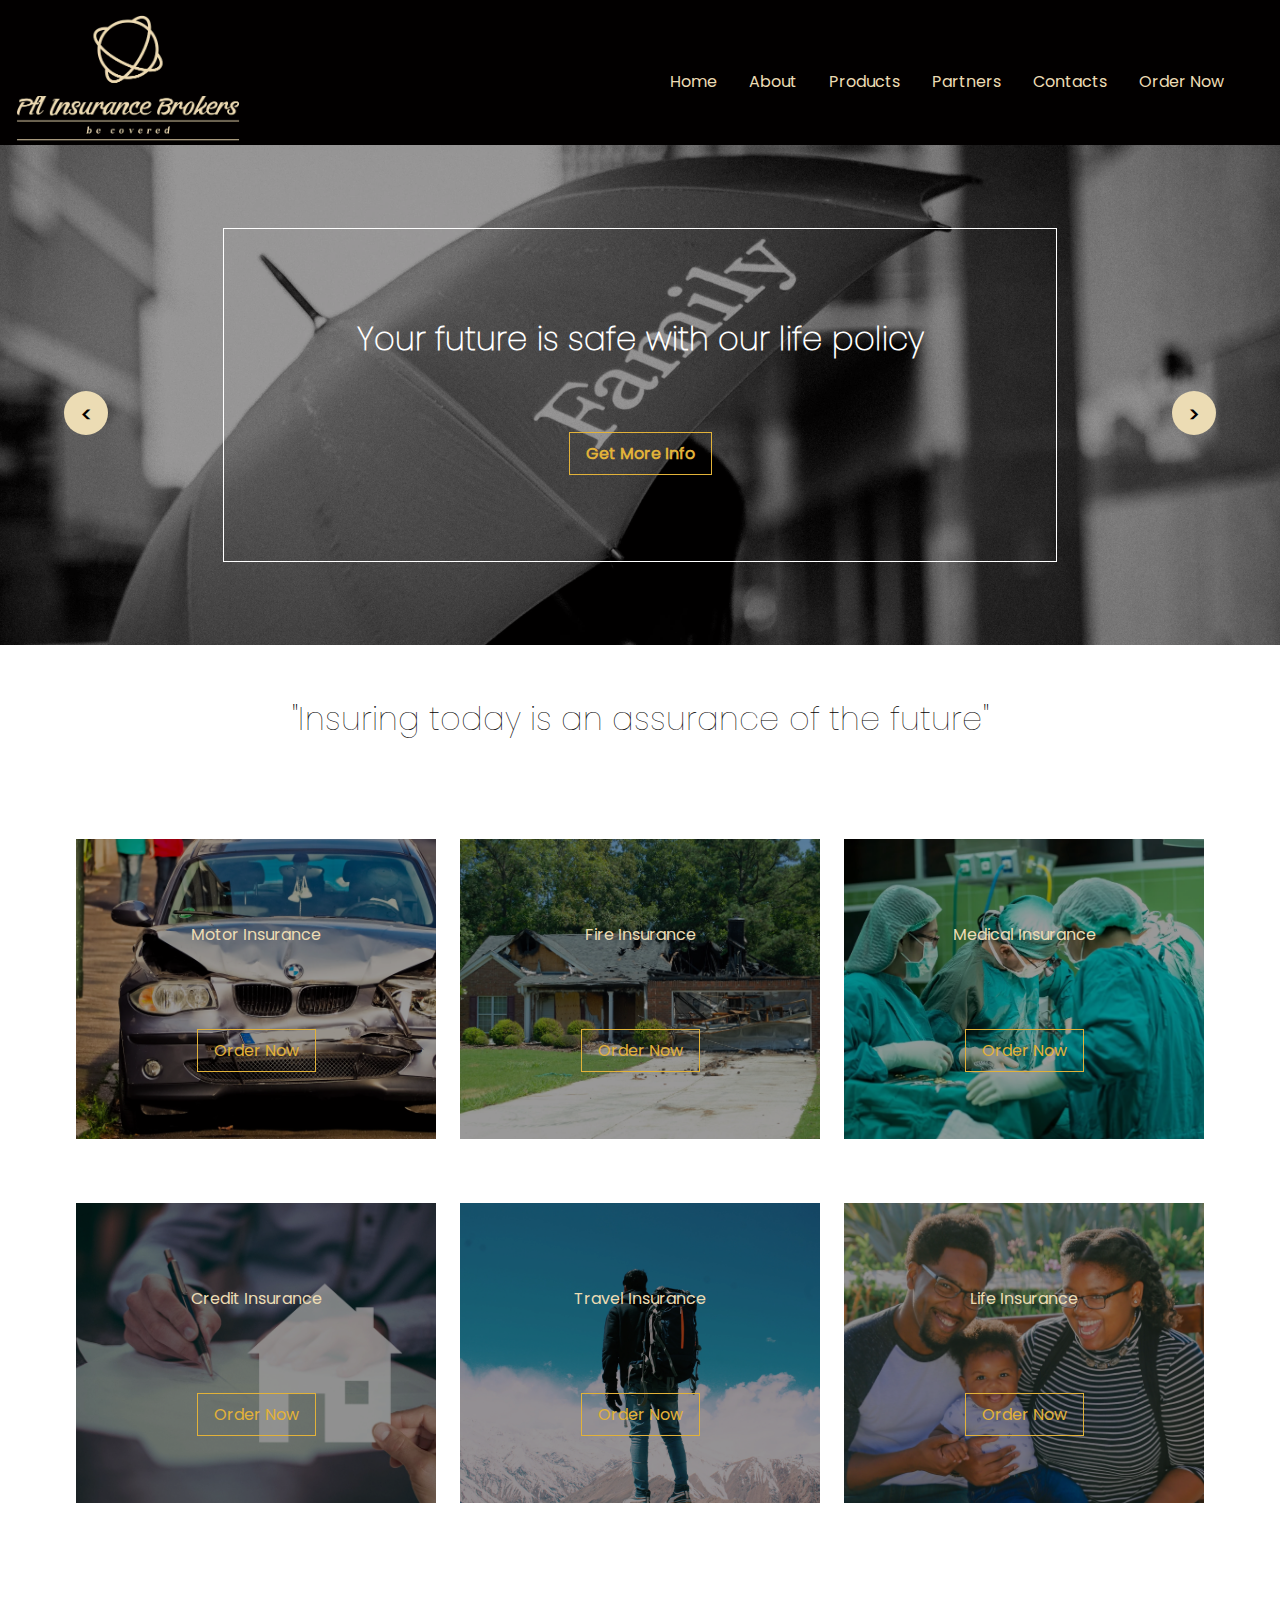
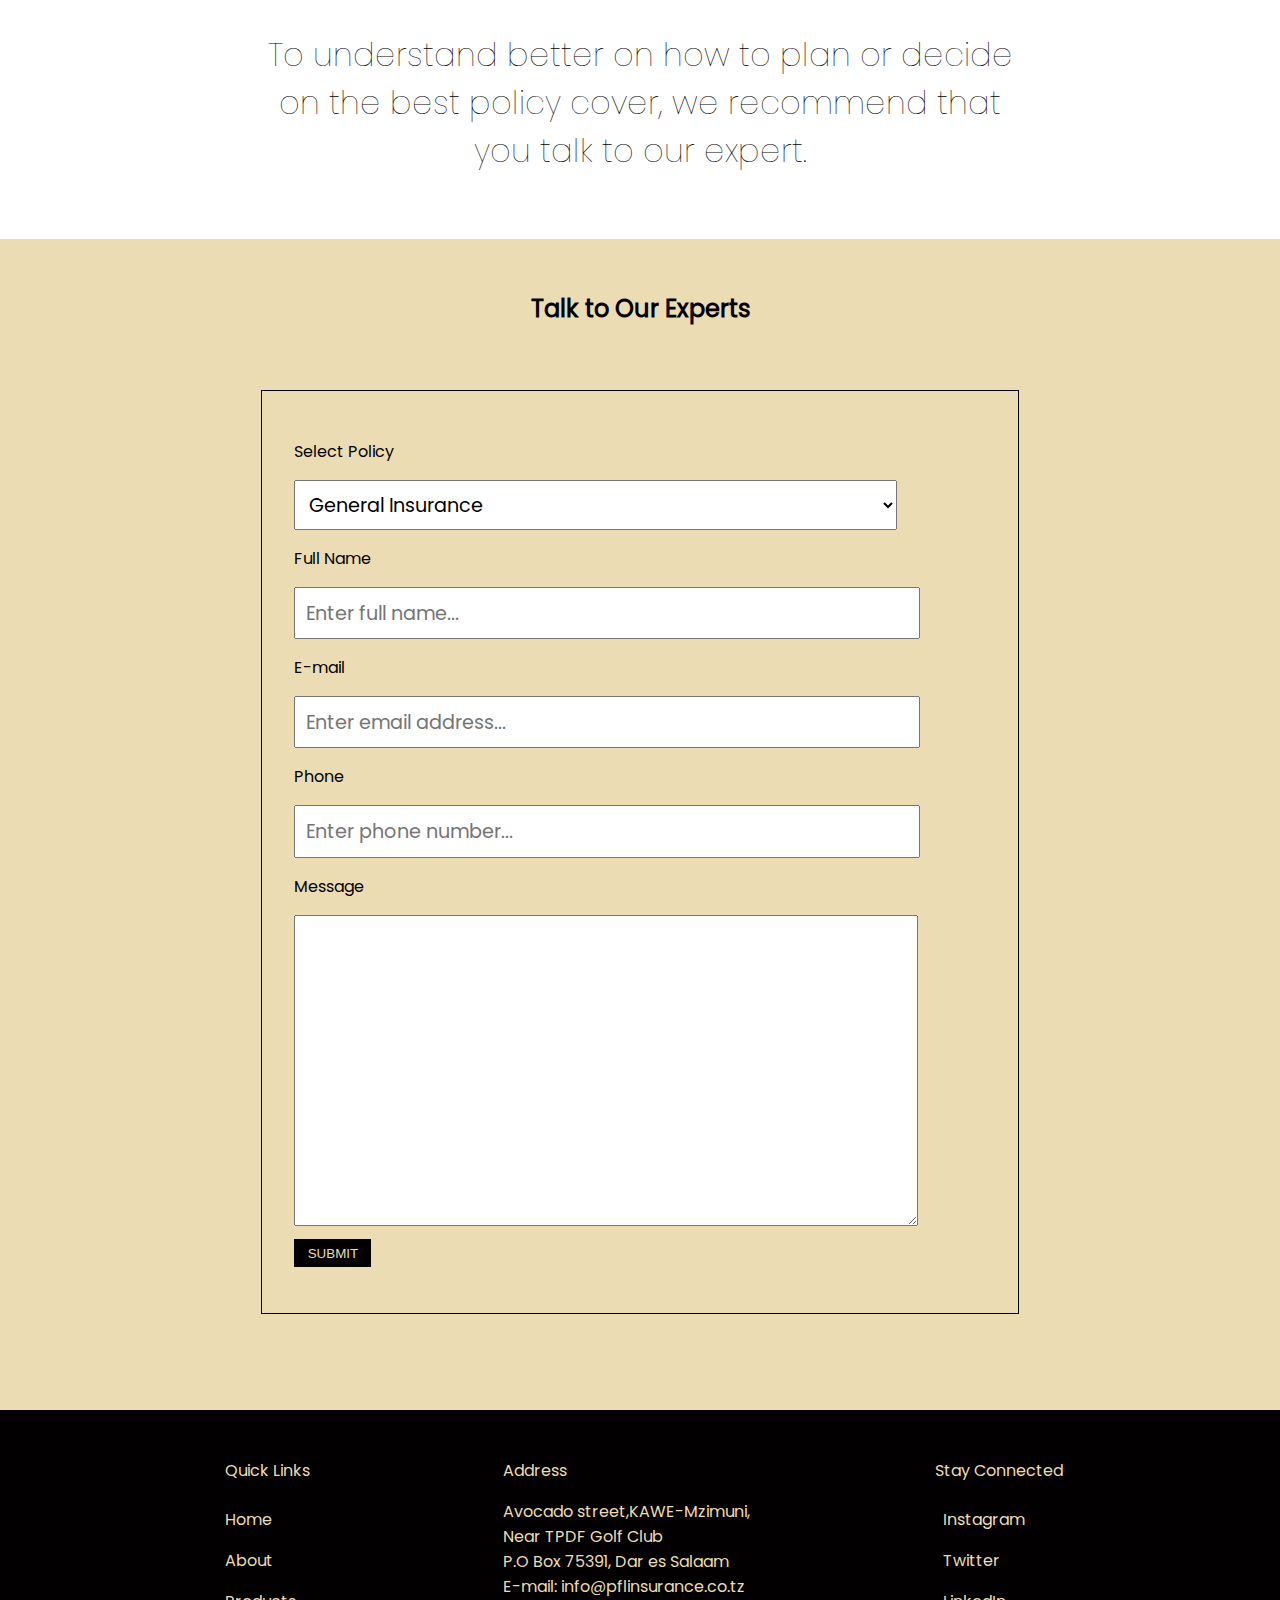
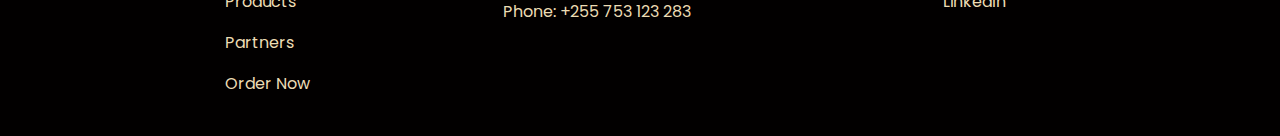
<file: index.html>
<!DOCTYPE html>
<html lang="en">
  <head>
    <title>PFL Insurance Brokers</title>
    <meta
      name="description"
      content="At PFL Insurance, we work hard to provide you with the best experience liaising with your insurer. We dedicate our resources just to make sure you get the best cover policy."
    />
    <meta
      name="keyword"
      content="PFL Insurance, best cover insurance, insurance policy, insurance brokers in Dar es Salaam, insurance business"
    />
    <meta name="charset" content="utf-8" />
    <meta name="author" content="Landry Kapela" />
    <meta name="viewport" content="width=device-width, initial-scale=1.0" />
    <link href="img/favicon.png" rel="icon" />
    <!-- <link
      href="css/main.css"
      rel="stylesheet"
      media="screen and (min-width:769px)"
    />
    <link
      href="css/mobile.css"
      rel="stylesheet"
      media="screen and (max-width:768px)"
    /> -->
  </head>
  <body>
    <script>
      window.addEventListener("load", () => {
        console.log("width: ", window.innerWidth);
        var link = document.createElement("link");
        if (window.screen.width < 769) {
          link.href = "css/mobile.css";
        } else {
          link.href = "css/main.css";
        }

        link.rel = "stylesheet";
        document.head.appendChild(link);
      });
    </script>
    <header>
      <div class="top-bar" id="home">
        <div>
          <img class="logo" src="img/logo_.webp" alt="PFL Insurance logo" />
        </div>
        <span id="menu-button" class="large-text">&darr;</span>
        <nav id="top-nav">
          <a class="nav-item active" href="index.html">Home</a>
          <a class="nav-item" href="about.html">About</a>
          <a class="nav-item" href="products.html">Products</a>
          <a class="nav-item" href="partners.html">Partners</a>
          <a class="nav-item" href="#contact">Contacts</a>
          <a class="nav-item focus" href="order.html">Order Now</a>
        </nav>
      </div>
      <div id="slider">
        <div class="banner active" id="banner-life">
          <div class="overlay"></div>
          <div class="content">
            <span class="medium-text bold-text"
              >Your future is safe with our life policy</span
            >
            <div
              class="clear-button"
              id="button-life"
              onclick="window.location.pathname='/products.html';"
            >
              Get More Info
            </div>
          </div>
        </div>
        <div class="banner hidden" id="banner-car">
          <div class="overlay"></div>
          <div class="content">
            <span class="medium-text"
              >Get the best cover policies for your automobile</span
            >
            <div
              class="clear-button"
              id="button-car"
              onclick="window.location.hash='#contact';"
            >
              Talk to our experts
            </div>
          </div>
        </div>
        <div class="banner hidden" id="banner-medical">
          <div class="overlay"></div>
          <div class="content">
            <span class="medium-text"
              >We care for your health so you can stay happy</span
            >
            <div
              class="clear-button"
              id="button-medical"
              onclick="window.location.pathname='/products.html';"
            >
              Be Covered
            </div>
          </div>
        </div>
        <div class="banner hidden" id="banner-property">
          <div class="overlay"></div>
          <div class="content">
            <span class="medium-text">Insure your property and assets</span>
            <div
              class="clear-button"
              id="button-property"
              onclick="window.location.pathname='/products.html';"
            >
              Know More...
            </div>
          </div>
        </div>
      </div>
      <div class="controls">
        <span id="control-left"><</span>
        <span id="control-right">></span>
      </div>
    </header>
    <section>
      <span class="medium-text"
        >"Insuring today is an assurance of the future"</span
      >
      <div class="container">
        <div class="card" id="card-accident">
          <div class="card-overlay"></div>

          <p>Motor Insurance</p>
          <div class="clear-button">
            <a href="order.html?policy=motor">Order Now</a>
          </div>
        </div>
        <div class="card" id="fire-accident">
          <div class="card-overlay"></div>

          <p>Fire Insurance</p>
          <div class="clear-button">
            <a href="order.html?policy=fire">Order Now</a>
          </div>
        </div>
        <div class="card" id="health-insurance">
          <div class="card-overlay"></div>

          <p>Medical Insurance</p>
          <div class="clear-button">
            <a href="order.html?policy=individualmedical">Order Now</a>
          </div>
        </div>
        <div class="card" id="loan-insurance">
          <div class="card-overlay"></div>

          <p>Credit Insurance</p>
          <div class="clear-button">
            <a href="order.html?policy=credit">Order Now</a>
          </div>
        </div>
        <div class="card" id="travel-insurance">
          <div class="card-overlay"></div>

          <p>Travel Insurance</p>
          <div class="clear-button">
            <a href="order.html?policy=travel">Order Now</a>
          </div>
        </div>
        <div class="card" id="life-insurance">
          <div class="card-overlay"></div>

          <p>Life Insurance</p>
          <div class="clear-button">
            <a href="order.html?policy=grouplife">Order Now</a>
          </div>
        </div>
      </div>
      <p class="medium-text">
        To understand better on how to plan or decide on the best policy cover,
        we recommend that you talk to our expert.
      </p>
    </section>
    <section class="base-color-bg" id="contact">
      <h2>Talk to Our Experts</h2>
      <div class="container">
        <form>
          <div class="form-group">
            <label for="policy">Select Policy</label>
            <select id="policy" name="policy" class="form-control">
              <option>General Insurance</option>
              <option>Medical Insurance</option>
              <option>Life Insurance</option>
            </select>
          </div>
          <div class="form-group">
            <label for="name">Full Name</label>
            <input
              type="text"
              id="name"
              name="name"
              placeholder="Enter full name..."
              class="form-control"
            />
          </div>
          <div class="form-group">
            <label for="email">E-mail</label>
            <input
              type="email"
              id="email"
              name="email"
              placeholder="Enter email address..."
              class="form-control"
            />
          </div>

          <div class="form-group">
            <label for="phone">Phone</label>
            <input
              type="text"
              id="phone"
              name="phone"
              placeholder="Enter phone number..."
              class="form-control"
            />
          </div>

          <div class="form-group">
            <label for="message">Message</label>
            <textarea
              id="message"
              name="message"
              cols="20"
              rows="10"
              class="form-control"
            ></textarea>
          </div>
          <div class="form-group">
            <input
              class="dark-color-bg"
              type="submit"
              id="btn-submit"
              name="btn-submit"
              value="SUBMIT"
            />
          </div>
        </form>
      </div>
    </section>
    <footer>
      <div>
        <p>Quick Links</p>
        <nav id="nav-bottom">
          <a class="nav-item" href="#home">Home</a>
          <a class="nav-item" href="about.html">About</a>
          <a class="nav-item" href="products.html">Products</a>
          <a class="nav-item" href="partners.html">Partners</a>
          <a class="nav-item" href="order.html">Order Now</a>
        </nav>
      </div>
      <div class="text-left">
        <p>Address</p>
        <span
          >Avocado street,KAWE-Mzimuni,<br />Near TPDF Golf Club <br />P.O Box
          75391, Dar es Salaam <br />E-mail: info@pflinsurance.co.tz
          <br />Phone: +255 753 123 283</span
        >
      </div>
      <div>
        <p>Stay Connected</p>
        <nav>
          <a class="nav-item" href="https://instagram.com/pflinsurance"
            >Instagram</a
          >
          <a class="nav-item" href="https://twitter.com/pflinsurance"
            >Twitter</a
          >
          <a class="nav-item" href="https://linkedin.com/pfl-insurance-brokers"
            >LinkedIn</a
          >
        </nav>
      </div>
    </footer>
    <script src="js/main.js"></script>
  </body>
</html>
</file>
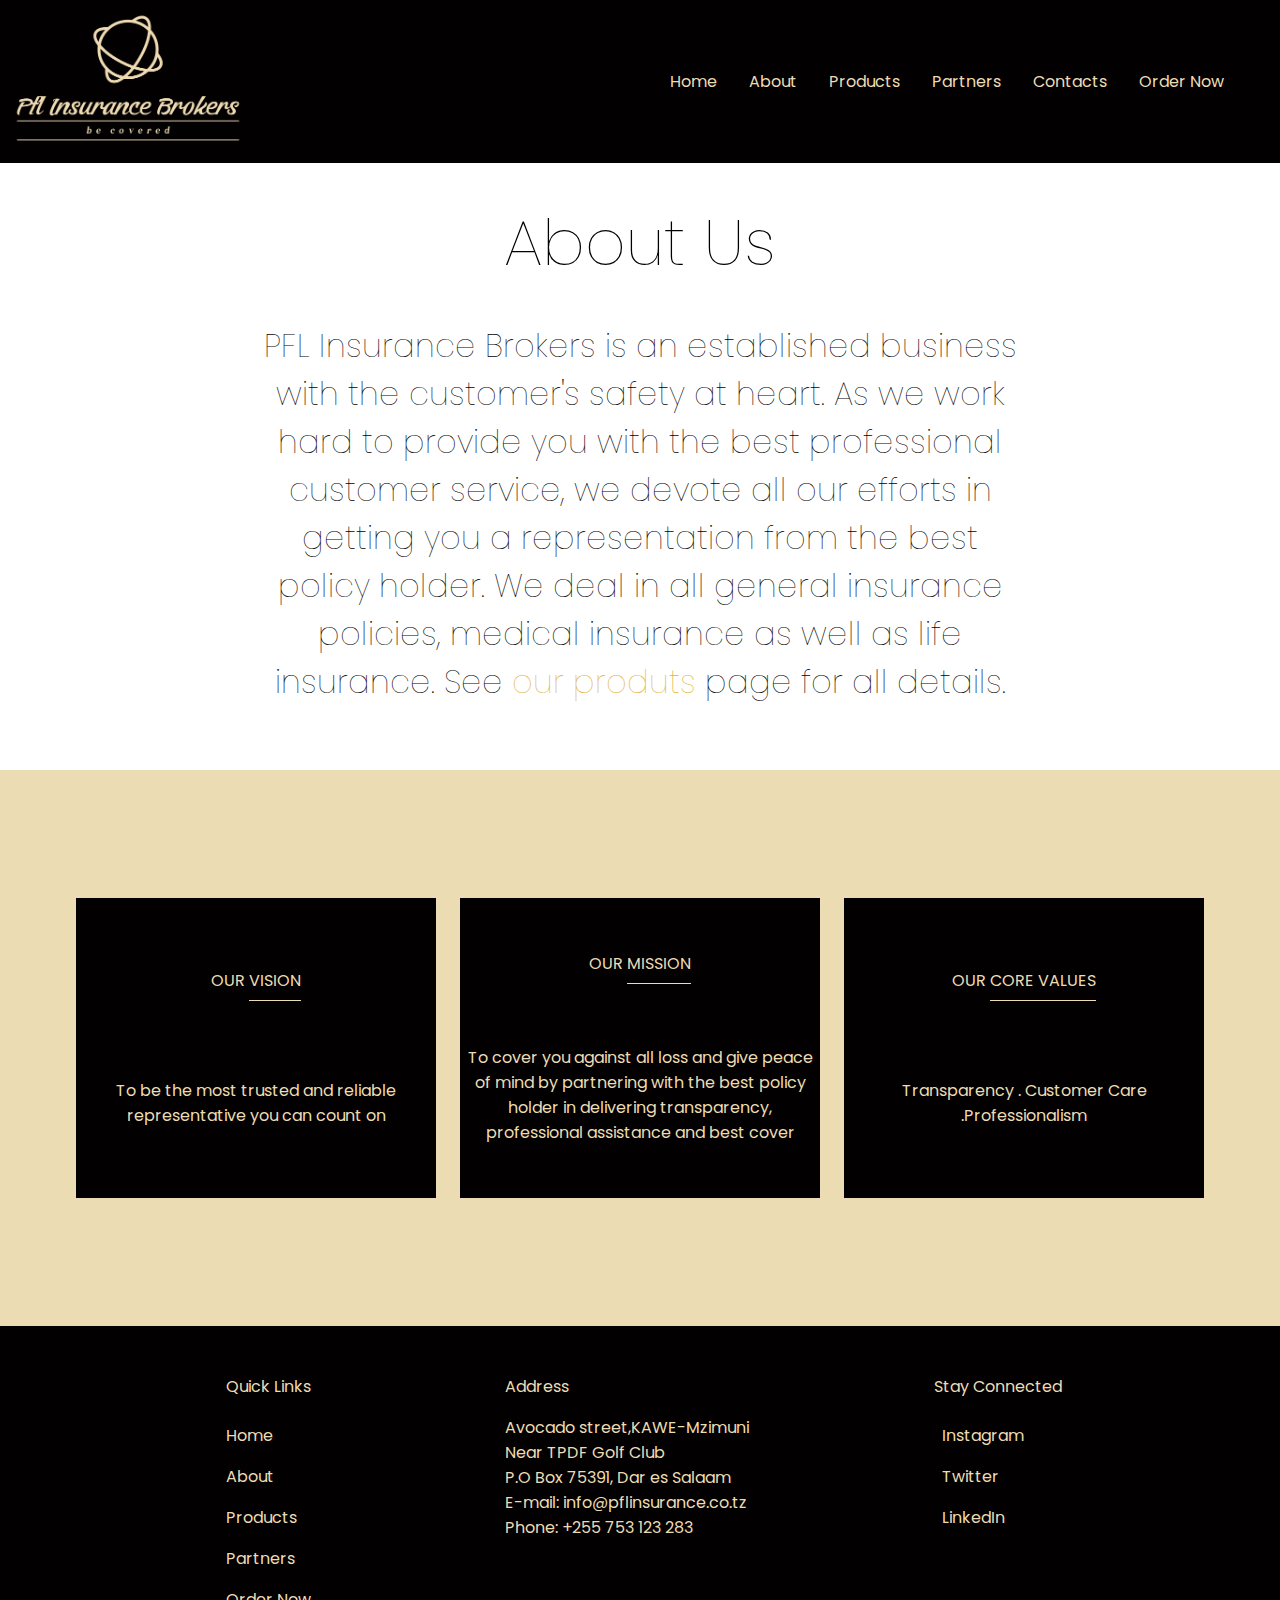
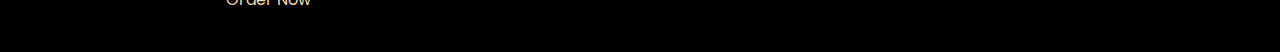
<file: about.html>
<!DOCTYPE html>
<html lang="en">
  <head>
    <title>PFL Insurance Brokers - About us</title>
    <meta
      name="description"
      content=" PFL Insurance Brokers is an established business with the
        customer's safety at heart. As we work hard to provide you with the best
        professional customer service, we devote all our efforts in getting you
        a representation from the best policy holder"
    />
    <meta
      name="keyword"
      content="PFL Insurance, insurance brokers,professional customer service, insurance policy, insurance brokers in Dar es Salaam, insurance business, trusted and reliable insurance brokers, insurance against all loss"
    />
    <meta name="charset" content="utf-8" />
    <meta name="author" content="Landry Kapela" />
    <meta name="viewport" content="width=device-width; initial-scale=1.0" />
    <link href="img/favicon.png" rel="icon" />
    <link href="css/main.css" rel="stylesheet" />
    <link href="css/mobile.css" rel="stylesheet" />
  </head>
  <body>
    <header>
      <div class="top-bar" id="about">
        <div>
          <img class="logo" src="img/logo.webp" alt="PFL Insurance logo" />
        </div>
        <span id="menu-button" class="large-text">&darr;</span>
        <nav id="top-nav">
          <a class="nav-item" href="index.html">Home</a>
          <a class="nav-item active" href="#about">About</a>
          <a class="nav-item" href="products.html">Products</a>
          <a class="nav-item" href="partners.html">Partners</a>
          <a class="nav-item" href="index.html#contact">Contacts</a>
          <a class="nav-item focus" href="order.html">Order Now</a>
        </nav>
      </div>
    </header>
    <section>
      <span class="large-text">About Us</span>
      <p class="intro">
        PFL Insurance Brokers is an established business with the customer's
        safety at heart. As we work hard to provide you with the best
        professional customer service, we devote all our efforts in getting you
        a representation from the best policy holder. We deal in all general
        insurance policies, medical insurance as well as life insurance. See
        <a href="products.html">our produts</a> page for all details.
      </p>
    </section>
    <section class="base-color-bg">
      <div class="container">
        <div class="card dark-color-bg">
          <!-- <div class="card-overlay"></div> -->

          <p>OUR <span class="text-underline-base">VISION</span></p>
          <p>
            To be the most trusted and reliable representative you can count on
          </p>
        </div>
        <div class="card dark-color-bg">
          <!-- <div class="card-overlay"></div> -->

          <p>OUR <span class="text-underline-base">MISSION</span></p>
          <p>
            To cover you against all loss and give peace of mind by partnering
            with the best policy holder in delivering transparency, professional
            assistance and best cover
          </p>
        </div>
        <div class="card dark-color-bg">
          <!-- <div class="card-overlay"></div> -->

          <p>OUR <span class="text-underline-base">CORE VALUES</span></p>
          <p>Transparency . Customer Care .Professionalism</p>
        </div>
      </div>
    </section>
    <!-- <section class="base-color-bg" id="team">
      <h2>Meet Our Core Team</h2>
    </section> -->
    <footer>
      <div>
        <p>Quick Links</p>
        <nav id="nav-bottom">
          <a class="nav-item" href="index.html#home">Home</a>
          <a class="nav-item" href="#about">About</a>
          <a class="nav-item" href="products.html">Products</a>
          <a class="nav-item" href="partners.html">Partners</a>
          <a class="nav-item" href="order.html">Order Now</a>
        </nav>
      </div>
      <div class="text-left">
        <p>Address</p>
        <span
          >Avocado street,KAWE-Mzimuni<br />Near TPDF Golf Club <br />P.O Box
          75391, Dar es Salaam <br />E-mail: info@pflinsurance.co.tz
          <br />Phone: +255 753 123 283</span
        >
      </div>
      <div>
        <p>Stay Connected</p>
        <nav>
          <a class="nav-item" href="https://instagram.com/pflinsurance"
            >Instagram</a
          >
          <a class="nav-item" href="https://twitter.com/pflinsurance"
            >Twitter</a
          >
          <a class="nav-item" href="https://linkedin.com/pfl-insurance-brokers"
            >LinkedIn</a
          >
        </nav>
      </div>
    </footer>
    <script src="js/main.js"></script>
  </body>
</html>
</file>
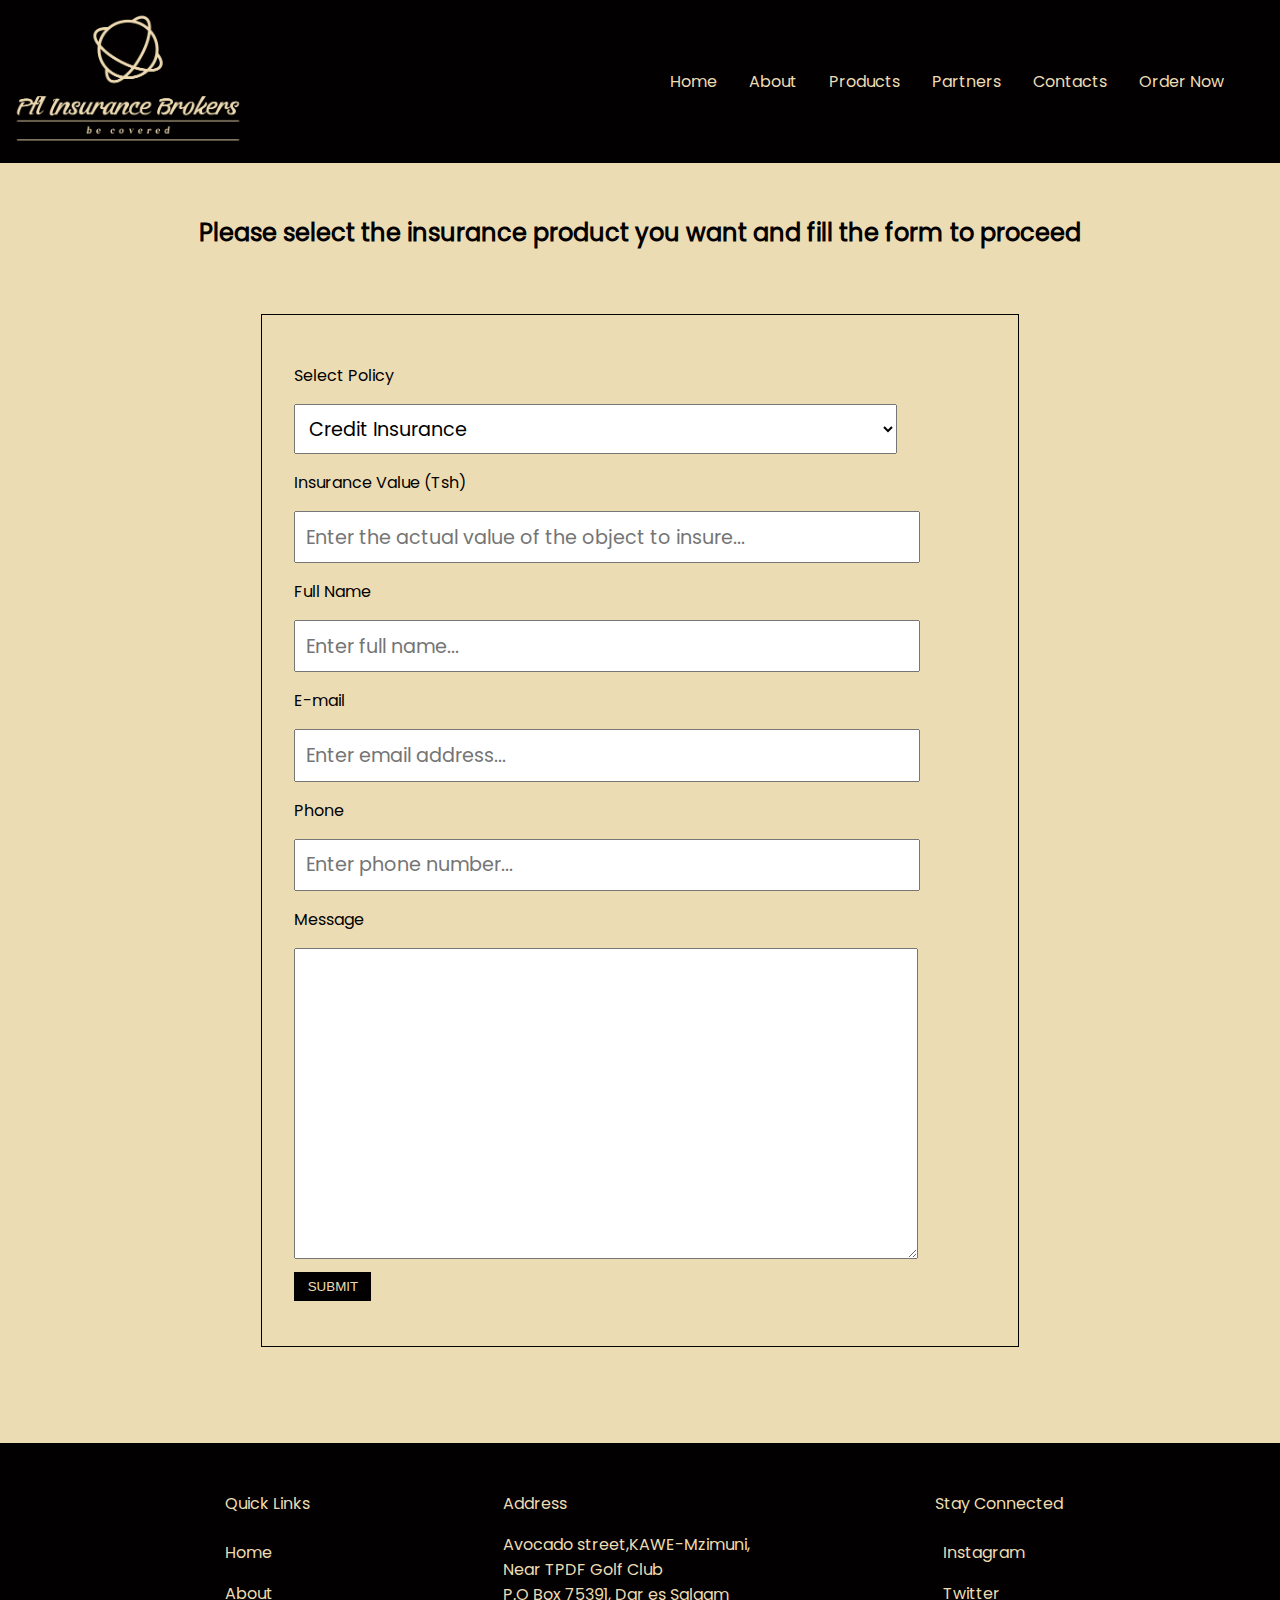
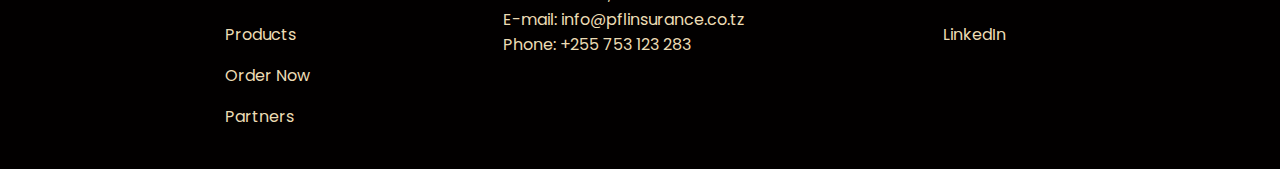
<file: order.html>
<!DOCTYPE html>
<html lang="en">
  <head>
    <title>PFL Insurance Brokers</title>
    <meta
      name="description"
      content="At PFL Insurance, we work hard to provide you with the best experience liaising with your insurer. We dedicate our resources just to make sure you get the best cover policy."
    />
    <meta
      name="keyword"
      content="PFL Insurance, best cover insurance, insurance policy, insurance brokers in Dar es Salaam, insurance business"
    />
    <meta name="charset" content="utf-8" />
    <meta name="author" content="Landry Kapela" />
    <meta name="viewport" content="width=device-width, initial-scale=1.0" />
    <link href="img/favicon.png" rel="icon" />
    <link
      href="css/main.css"
      rel="stylesheet"
      media="screen and (min-width:769px)"
    />
    <link
      href="css/mobile.css"
      rel="stylesheet"
      media="screen and (max-width:768px)"
    />
  </head>
  <body>
    <header>
      <div class="top-bar" id="home">
        <div>
          <img class="logo" src="img/logo.webp" alt="PFL Insurance logo" />
        </div>
        <span id="menu-button" class="large-text">&darr;</span>
        <nav id="top-nav">
          <a class="nav-item" href="index.html">Home</a>
          <a class="nav-item" href="about.html">About</a>
          <a class="nav-item" href="products.html">Products</a>
          <a class="nav-item" href="partners.html">Partners</a>
          <a class="nav-item" href="index.html#contact">Contacts</a>
          <a class="nav-item active" href="#home">Order Now</a>
        </nav>
      </div>
    </header>

    <section class="base-color-bg" id="contact">
      <span id="feedback" class="hidden"></span>
      <h2>
        Please select the insurance product you want and fill the form to
        proceed
      </h2>
      <div class="container">
        <form id="order-form" method="POST" enctype="multipart/form-data">
          <div class="form-group">
            <label for="policy">Select Policy</label>
            <select id="policy" name="policy" class="form-control">
              <option value="credit">Credit Insurance</option>
              <option value="motor">Motor Insurance</option>
              <option value="fire">Fire Insurance</option>
              <option value="money">Money Insurance</option>
              <option value="burglary">Burglary Insurance</option>
              <option value="fidelity">Fidelity Guarantee</option>
              <option value="marine">Marine Insurance</option>
              <option value="engineering">
                Engineering, Project Insurance
              </option>
              <option value="aviation">Aviation Insurance</option>
              <option value="travel">Travel Insurance</option>
              <option value="asset">Asset all Risk</option>
              <option value="liability">Public and Product Liability</option>
              <option value="speciality">
                Speciality lines such as Directors and Officers Liability
                Insurance, Professional Indemnity
              </option>
              <option value="groupmedical">Group Medical Insurance</option>
              <option value="individualmedical">
                Individual Medical Insurance
              </option>
              <option value="specialisedmedical">
                Specialised and tailored medical products
              </option>
              <option value="grouplife">Group Life Insurance</option>
              <option value="individuallife">Individual Life Insurance</option>
            </select>
          </div>
          <div class="form-group" id="insurance_value_gp">
            <label for="insurance_value">Insurance Value (Tsh)</label>
            <input
              type="number"
              id="insurance_value"
              name="insurance_value"
              placeholder="Enter the actual value of the object to insure..."
              class="form-control"
            />
          </div>
          <div class="form-group">
            <label for="name">Full Name</label>
            <input
              type="text"
              id="name"
              name="name"
              placeholder="Enter full name..."
              class="form-control"
            />
          </div>
          <div class="form-group">
            <label for="email">E-mail</label>
            <input
              type="email"
              id="email"
              name="email"
              placeholder="Enter email address..."
              class="form-control"
            />
          </div>

          <div class="form-group">
            <label for="phone">Phone</label>
            <input
              type="text"
              id="phone"
              name="phone"
              placeholder="Enter phone number..."
              class="form-control"
            />
          </div>

          <div class="form-group">
            <label for="message">Message</label>
            <textarea
              id="message"
              name="message"
              cols="20"
              rows="10"
              class="form-control"
            ></textarea>
          </div>
          <div class="form-group">
            <input
              class="dark-color-bg"
              type="submit"
              id="btn-submit"
              name="btn-submit"
              value="SUBMIT"
            />
          </div>
        </form>
      </div>
    </section>
    <footer>
      <div>
        <p>Quick Links</p>
        <nav id="nav-bottom">
          <a class="nav-item" href="index.html">Home</a>
          <a class="nav-item" href="about.html">About</a>
          <a class="nav-item" href="products.html">Products</a>
          <a class="nav-item" href="#home">Order Now</a>
          <a class="nav-item" href="partners.html">Partners</a>
        </nav>
      </div>
      <div class="text-left">
        <p>Address</p>
        <span
          >Avocado street,KAWE-Mzimuni,<br />Near TPDF Golf Club <br />P.O Box
          75391, Dar es Salaam <br />E-mail: info@pflinsurance.co.tz
          <br />Phone: +255 753 123 283</span
        >
      </div>
      <div>
        <p>Stay Connected</p>
        <nav>
          <a class="nav-item" href="https://instagram.com/pflinsurance"
            >Instagram</a
          >
          <a class="nav-item" href="https://twitter.com/pflinsurance"
            >Twitter</a
          >
          <a class="nav-item" href="https://linkedin.com/pfl-insurance-brokers"
            >LinkedIn</a
          >
        </nav>
      </div>
    </footer>
    <script src="js/main.js"></script>
    <script src="js/form_processor.js"></script>
  </body>
</html>
</file>
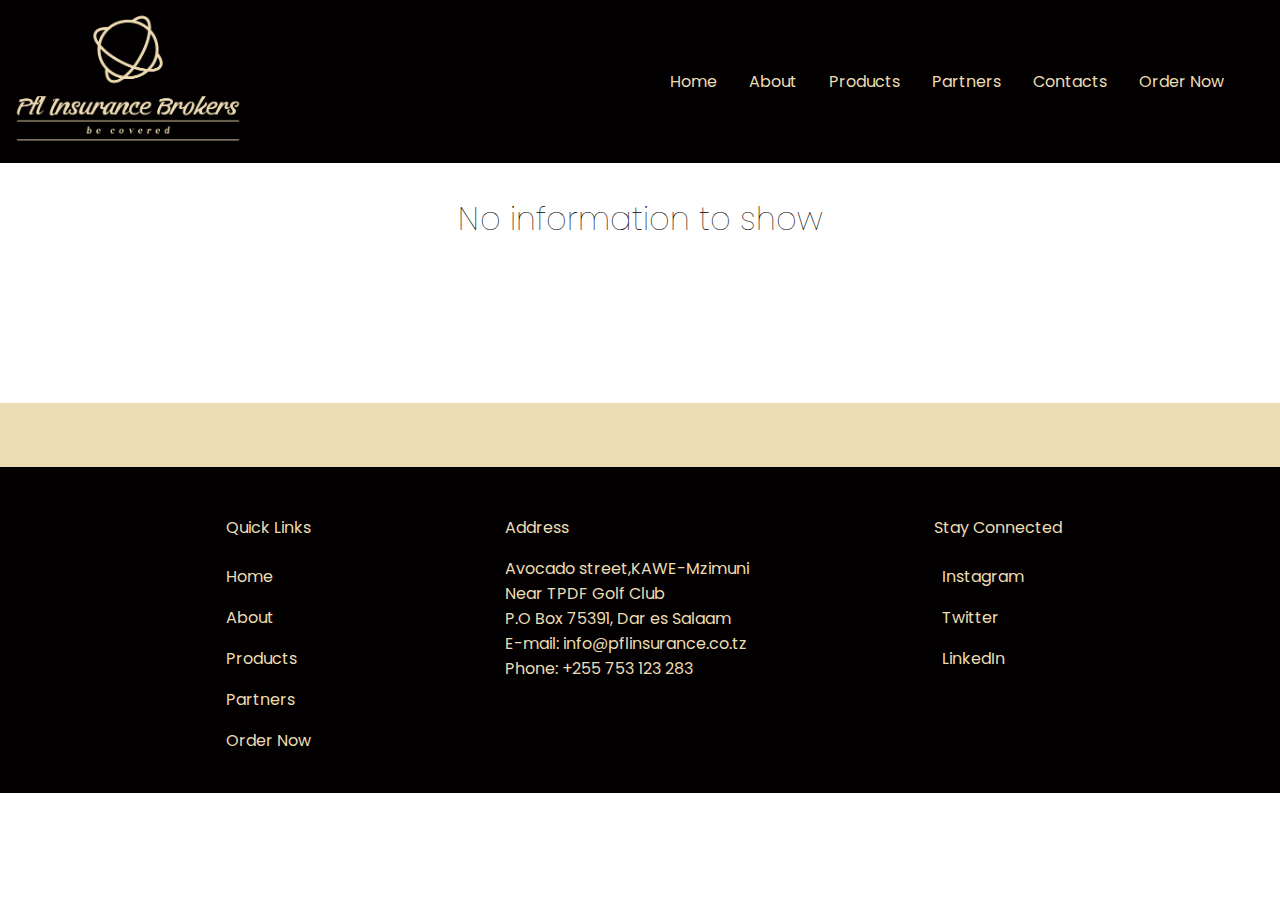
<file: partners.html>
<!DOCTYPE html>
<html lang="en">
  <head>
    <title>PFL Insurance Brokers - Our Partners</title>
    <meta
      name="description"
      content="At PFL Insurance, we work hard to provide you with the best experience liasing with your insurer. We dedicate our resources just to make sure you get the best cover policy."
    />
    <meta
      name="keyword"
      content="PFL Insurance, best cover insurance, insurance policy, insurance brokers in Dar es Salaam, insurance business"
    />
    <meta name="charset" content="utf-8" />
    <meta name="author" content="Landry Kapela" />
    <meta name="viewport" content="width=device-width, initial-scale=1.0" />
    <link href="img/favicon.png" rel="icon" />
    <link
      href="css/main.css"
      rel="stylesheet"
      media="screen and (min-width:769px)"
    />
    <link
      href="css/mobile.css"
      rel="stylesheet"
      media="screen and (max-width:768px)"
    />
  </head>
  <body>
    <header>
      <div class="top-bar" id="home">
        <div>
          <img class="logo" src="img/logo.webp" alt="PFL Insurance logo" />
        </div>
        <span id="menu-button" class="large-text">&darr;</span>
        <nav id="top-nav">
          <a class="nav-item" href="index.html">Home</a>
          <a class="nav-item" href="about.html">About</a>
          <a class="nav-item" href="products.html">Products</a>
          <a class="nav-item active" href="#home">Partners</a>
          <a class="nav-item" href="index.html#contact">Contacts</a>
          <a class="nav-item focus" href="order.html">Order Now</a>
        </nav>
      </div>
      <!-- <div id="slider">
        <div class="banner active" id="banner-life">
          <div class="overlay"></div>
          <div class="content">
            <span class="medium-text"
              >Your future is safe with our life policy</span
            >
            <div class="clear-button" id="button-life">Get Info</div>
          </div>
        </div>
        <div class="banner hidden" id="banner-car">
          <div class="overlay"></div>
          <div class="content">
            <span class="medium-text"
              >Get the best cover policies for your automobile</span
            >
            <div class="clear-button" id="button-car">Talk to our experts</div>
          </div>
        </div>
        <div class="banner hidden" id="banner-medical">
          <div class="overlay"></div>
          <div class="content">
            <span class="medium-text"
              >We care for your health so you can stay happy</span
            >
            <div class="clear-button" id="button-medical">Be Covered</div>
          </div>
        </div>
        <div class="banner hidden" id="banner-property">
          <div class="overlay"></div>
          <div class="content">
            <span class="medium-text">Insure your property and assets</span>
            <div class="clear-button" id="button-property">Know More...</div>
          </div>
        </div>
      </div>
      <div class="controls">
        <span id="control-left"><</span>
        <span id="control-right">></span>
      </div> -->
    </header>
    <section>
      <span class="medium-text">No information to show</span>
      <div class="container">
        <!-- <div class="card" id="card-accident">
          <div class="card-overlay"></div>

          <p>Motor Insurance</p>
          <div class="clear-button">Order Now</div>
        </div>
        <div class="card" id="fire-accident">
          <div class="card-overlay"></div>

          <p>Fire Accidents</p>
          <div class="clear-button">Order Now</div>
        </div>
        <div class="card" id="health-insurance">
          <div class="card-overlay"></div>

          <p>Medical Insurance</p>
          <div class="clear-button">Order Now</div>
        </div>
        <div class="card" id="loan-insurance">
          <div class="card-overlay"></div>

          <p>Loan Insurance</p>
          <div class="clear-button">Order Now</div>
        </div>
        <div class="card" id="business-insurance">
          <div class="card-overlay"></div>

          <p>Business Insurance</p>
          <div class="clear-button">Order Now</div>
        </div>
        <div class="card" id="life-insurance">
          <div class="card-overlay"></div>

          <p>Life Insurance</p>
          <div class="clear-button">Order Now</div>
        </div> -->
      </div>
    </section>
    <section class="base-color-bg" id="contact">
      <!-- <h2>Talk to Our Experts</h2>
      <div class="container">
        <form>
          <div class="form-group">
            <label for="policy">Select Policy</label>
            <select id="policy" name="policy" class="form-control">
              <option>Motor Insurance</option>
              <option>Medical Insurance</option>
              <option>Property Insurance</option>
              <option>Life Insurance</option>
              <option>Fire Insurance</option>
              <option>Loan Insurance</option>
              <option>Business Insurance</option>
            </select>
          </div>
          <div class="form-group">
            <label for="name">Full Name</label>
            <input
              type="text"
              id="name"
              name="name"
              placeholder="Enter full name..."
              class="form-control"
            />
          </div>
          <div class="form-group">
            <label for="email">E-mail</label>
            <input
              type="email"
              id="email"
              name="email"
              placeholder="Enter email address..."
              class="form-control"
            />
          </div>

          <div class="form-group">
            <label for="phone">Phone</label>
            <input
              type="text"
              id="phone"
              name="phone"
              placeholder="Enter phone number..."
              class="form-control"
            />
          </div>

          <div class="form-group">
            <label for="message">Message</label>
            <textarea
              id="message"
              name="message"
              cols="20"
              rows="10"
              class="form-control"
            ></textarea>
          </div>
          <div class="form-group">
            <input
              class="dark-color-bg"
              type="submit"
              id="btn-submit"
              name="btn-submit"
              value="SUBMIT"
            />
          </div>
        </form>
      </div> -->
    </section>
    <footer>
      <div>
        <p>Quick Links</p>
        <nav id="nav-bottom">
          <a class="nav-item" href="index.html#home">Home</a>
          <a class="nav-item" href="about.html">About</a>
          <a class="nav-item" href="products.html">Products</a>
          <a class="nav-item" href="partners.html">Partners</a>
          <a class="nav-item" href="order.html">Order Now</a>
        </nav>
      </div>
      <div class="text-left">
        <p>Address</p>
        <span
          >Avocado street,KAWE-Mzimuni <br />Near TPDF Golf Club <br />P.O Box
          75391, Dar es Salaam <br />E-mail: info@pflinsurance.co.tz
          <br />Phone: +255 753 123 283</span
        >
      </div>
      <div>
        <p>Stay Connected</p>
        <nav>
          <a class="nav-item" href="https://instagram.com/pflinsurance"
            >Instagram</a
          >
          <a class="nav-item" href="https://twitter.com/pflinsurance"
            >Twitter</a
          >
          <a class="nav-item" href="https://linkedin.com/pfl-insurance-brokers"
            >LinkedIn</a
          >
        </nav>
      </div>
    </footer>
    <script src="js/main.js"></script>
  </body>
</html>
</file>
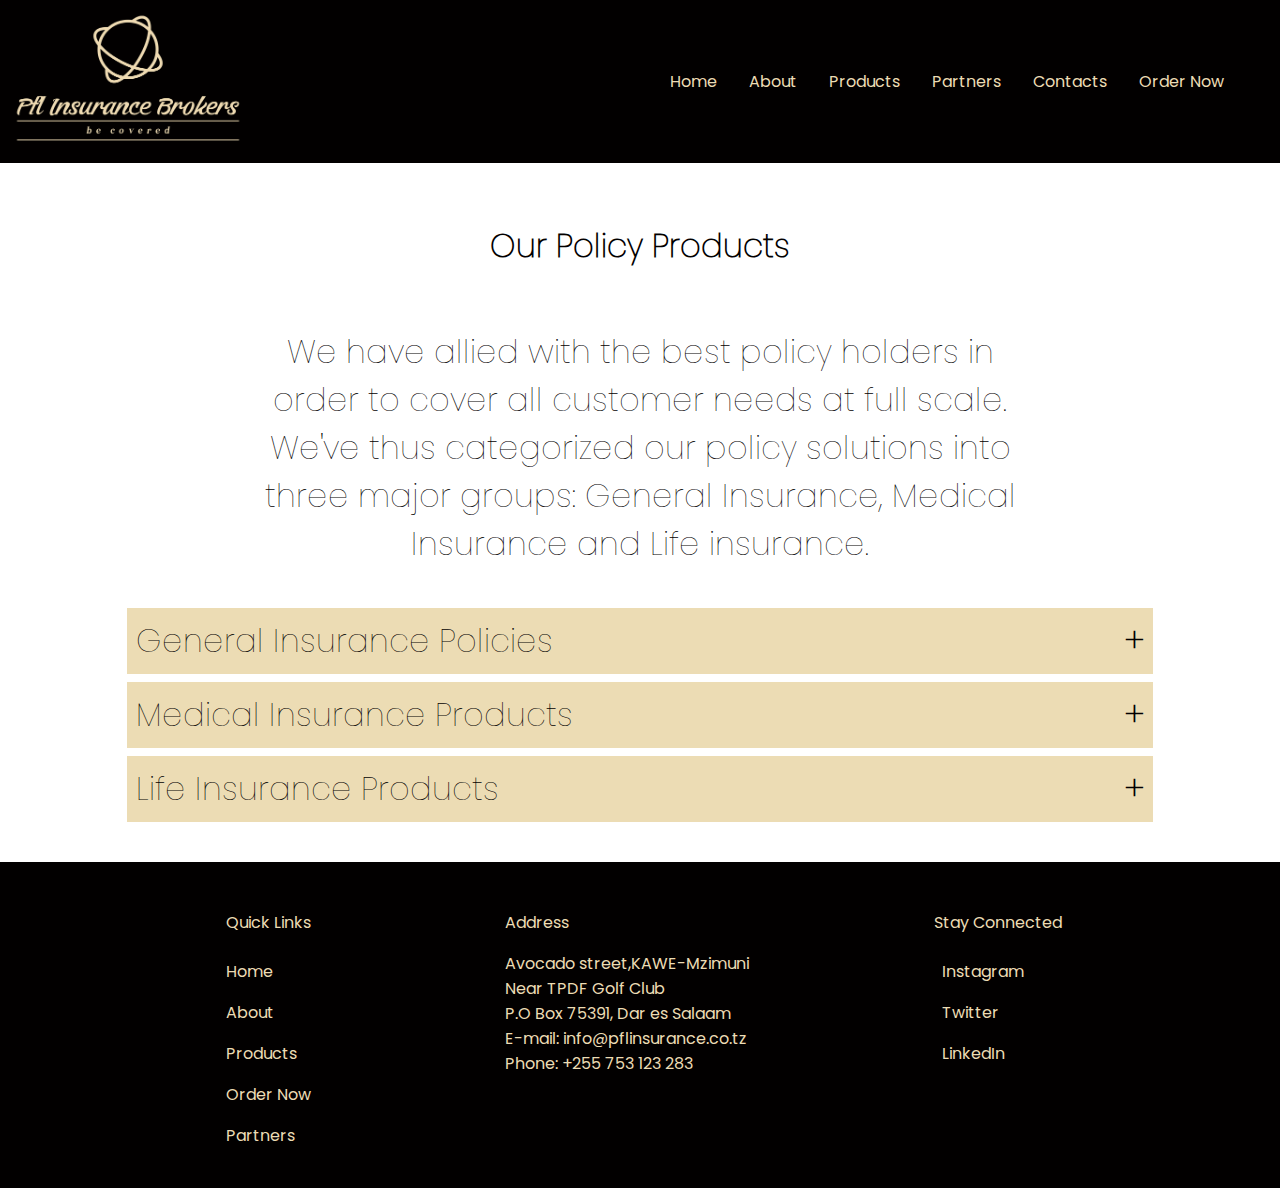
<file: products.html>
<!DOCTYPE html>
<html lang="en">
  <head>
    <title>PFL Insurance Brokers - Our Services</title>
    <meta
      name="description"
      content="At PFL Insurance, we work hard to provide you with the best experience liasing with your insurer. We dedicate our resources just to make sure you get the best cover policy."
    />
    <meta
      name="keyword"
      content="PFL Insurance, best cover insurance, insurance policy, insurance brokers in Dar es Salaam, insurance business"
    />
    <meta name="charset" content="utf-8" />
    <meta name="author" content="Landry Kapela" />
    <meta name="viewport" content="width=device-width, initial-scale=1.0" />
    <link href="img/favicon.png" rel="icon" />
    <link
      href="css/main.css"
      rel="stylesheet"
      media="screen and (min-width:769px)"
    />
    <link
      href="css/mobile.css"
      rel="stylesheet"
      media="screen and (max-width:768px)"
    />
  </head>
  <body>
    <header>
      <div class="top-bar" id="home">
        <div>
          <img class="logo" src="img/logo.webp" alt="PFL Insurance logo" />
        </div>
        <span id="menu-button" class="large-text">&darr;</span>
        <nav id="top-nav">
          <a class="nav-item" href="index.html">Home</a>
          <a class="nav-item" href="about.html">About</a>
          <a class="nav-item active" href="#home">Products</a>
          <a class="nav-item" href="partners.html">Partners</a>
          <a class="nav-item" href="index.html#contact">Contacts</a>
          <a class="nav-item focus" href="order.html">Order Now</a>
        </nav>
      </div>
    </header>
    <section>
      <h2 class="medium-text bold-text">Our Policy Products</h2>
      <p class="intro">
        We have allied with the best policy holders in order to cover all
        customer needs at full scale. We've thus categorized our policy
        solutions into three major groups: General Insurance, Medical Insurance
        and Life insurance.
      </p>
      <div class="accordion">
        <div class="accordion_heading base-color-bg">
          <span class="medium-text">General Insurance Policies</span>
          <span
            class="medium-text accordion_expand_button"
            id="expand_accordion_general"
            >+</span
          >
        </div>
        <div class="accordion_body" id="accordion_body_general">
          This category includes all general insurance policies. In this regard,
          we broker for
          <ul>
            <li>Credit insurance</li>
            <li>Motor Insurance</li>
            <li>Fire Insurance</li>
            <li>Money</li>
            <li>Burglary Insurance</li>
            <li>Fidelity Guarantee</li>
            <li>Marine Insurance</li>
            <li>Engineering, Project Insurance</li>
            <li>Aviation Insurance</li>
            <li>Travel Insurance</li>
            <li>Asset all Risk</li>
            <li>Public and Product Liability</li>
            <li>
              Speciality lines such as Directors and Officers Liability
              Insurance, Professional Indemnity
            </li>
          </ul>
        </div>
      </div>
      <div class="accordion">
        <div class="accordion_heading base-color-bg">
          <span class="medium-text">Medical Insurance Products</span>
          <span
            class="medium-text accordion_expand_button"
            id="expand_accordion_medical"
            >+</span
          >
        </div>
        <div class="accordion_body" id="accordion_body_medical">
          Our medical insurance products include the following:
          <ul>
            <li>Group Medical Insurance</li>
            <li>Individual Medical Insurance</li>
            <li>Specialised and tailored medical products</li>
          </ul>
        </div>
      </div>
      <div class="accordion">
        <div class="accordion_heading base-color-bg">
          <span class="medium-text">Life Insurance Products</span>
          <span
            class="medium-text accordion_expand_button"
            id="expand_accordion_life"
            >+</span
          >
        </div>
        <div class="accordion_body" id="accordion_body_life">
          We recommend talking to our experts in order to know how to estimate
          your insurance premium for the life insurance policies. Our life
          insurance products include the following:
          <ul>
            <li>Group Life Insurance</li>
            <li>Individual Life Insurance</li>
          </ul>
        </div>
      </div>
    </section>

    <footer>
      <div>
        <p>Quick Links</p>
        <nav id="nav-bottom">
          <a class="nav-item" href="index.html#home">Home</a>
          <a class="nav-item" href="about.html">About</a>
          <a class="nav-item" href="products.html">Products</a>
          <a class="nav-item" href="order.html">Order Now</a>
          <a class="nav-item" href="partners.html">Partners</a>
        </nav>
      </div>
      <div class="text-left">
        <p>Address</p>
        <span
          >Avocado street,KAWE-Mzimuni<br />Near TPDF Golf Club <br />P.O Box
          75391, Dar es Salaam <br />E-mail: info@pflinsurance.co.tz
          <br />Phone: +255 753 123 283</span
        >
      </div>
      <div>
        <p>Stay Connected</p>
        <nav>
          <a class="nav-item" href="https://instagram.com/pflinsurance"
            >Instagram</a
          >
          <a class="nav-item" href="https://twitter.com/pflinsurance"
            >Twitter</a
          >
          <a class="nav-item" href="https://linkedin.com/pfl-insurance-brokers"
            >LinkedIn</a
          >
        </nav>
      </div>
    </footer>
    <script src="js/main.js"></script>
  </body>
</html>
</file>
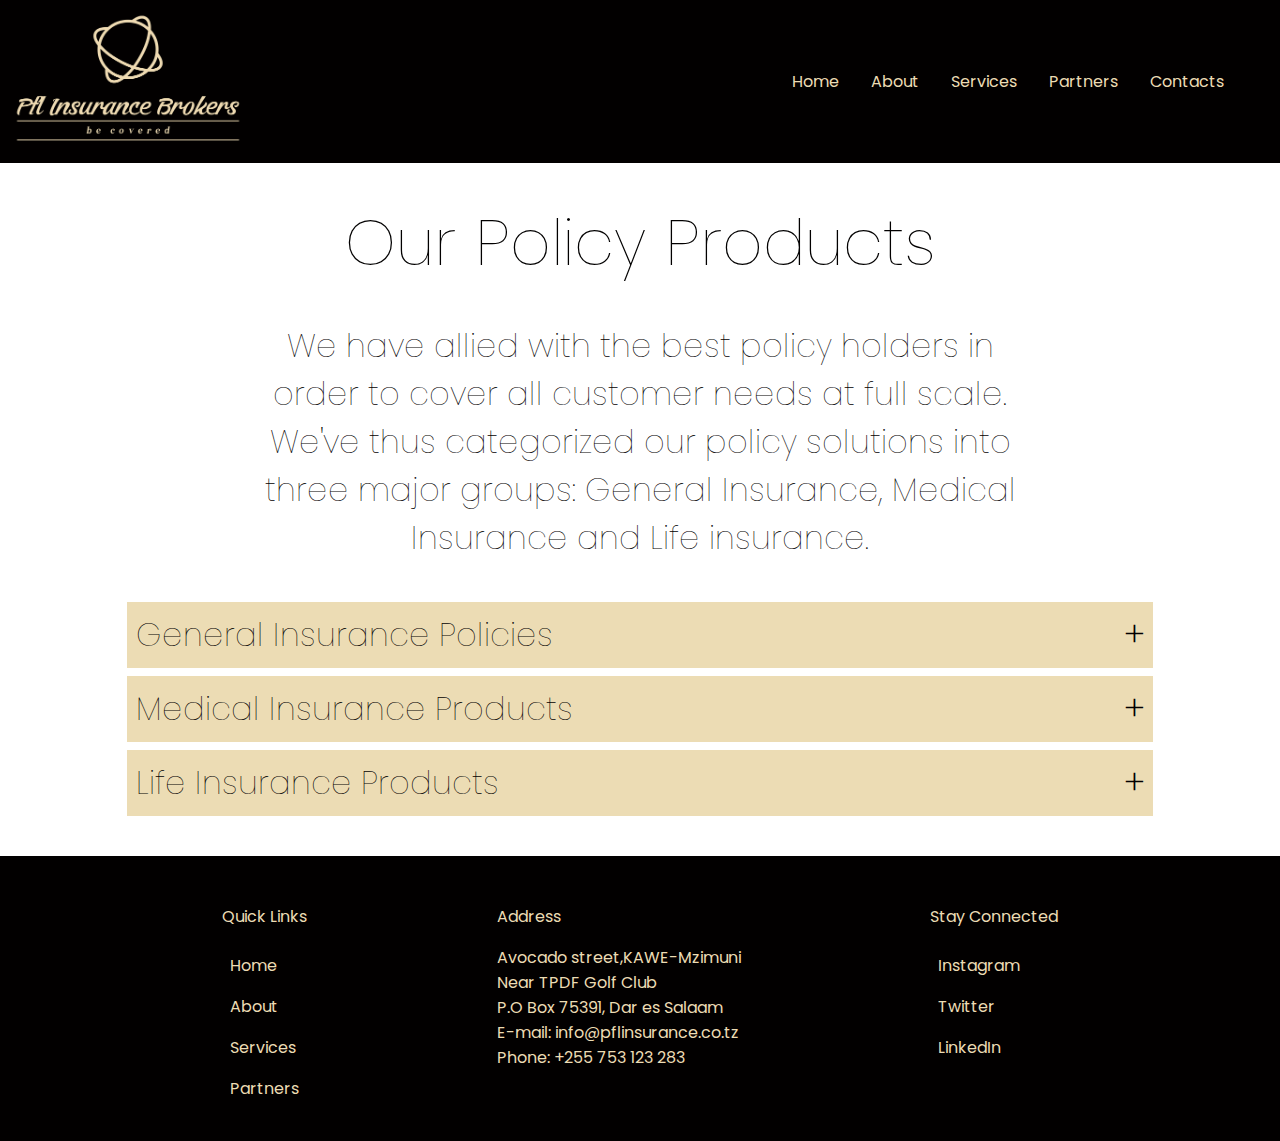
<file: services.html>
<!DOCTYPE html>
<html lang="en">
  <head>
    <title>PFL Insurance Brokers - Our Services</title>
    <meta
      name="description"
      content="At PFL Insurance, we work hard to provide you with the best experience liasing with your insurer. We dedicate our resources just to make sure you get the best cover policy."
    />
    <meta
      name="keyword"
      content="PFL Insurance, best cover insurance, insurance policy, insurance brokers in Dar es Salaam, insurance business"
    />
    <meta name="charset" content="utf-8" />
    <meta name="author" content="Landry Kapela" />
    <meta name="viewport" content="width=device-width; initial-scale=1.0" />
    <link href="img/favicon.png" rel="icon" />
    <link href="css/main.css" rel="stylesheet" />
  </head>
  <body>
    <header>
      <div class="top-bar" id="home">
        <div>
          <img class="logo" src="img/logo.webp" alt="PFL Insurance logo" />
        </div>
        <nav>
          <a class="nav-item" href="index.html">Home</a>
          <a class="nav-item" href="about.html">About</a>
          <a class="nav-item" href="services.html">Services</a>
          <a class="nav-item" href="partners.html">Partners</a>
          <a class="nav-item" href="index.html#contact">Contacts</a>
        </nav>
      </div>
    </header>
    <section>
      <span class="large-text">Our Policy Products</span>
      <p class="intro">
        We have allied with the best policy holders in order to cover all
        customer needs at full scale. We've thus categorized our policy
        solutions into three major groups: General Insurance, Medical Insurance
        and Life insurance.
      </p>
      <div class="accordion">
        <div class="accordion_heading base-color-bg">
          <span class="medium-text">General Insurance Policies</span>
          <span
            class="medium-text accordion_expand_button"
            id="expand_accordion_general"
            >+</span
          >
        </div>
        <div class="accordion_body" id="accordion_body_general">
          This category includes all general insurance policies. In this regard,
          we broker for
          <ul>
            <li>Credit insurance</li>
            <li>Motor Insurance</li>
            <li>Fire Insurance</li>
            <li>Money</li>
            <li>Burglary Insurance</li>
            <li>Fidelity Guarantee</li>
            <li>Marine Insurance</li>
            <li>Engineering, Project Insurance</li>
            <li>Aviation Insurance</li>
            <li>Travel Insurance</li>
            <li>Asset all Risk</li>
            <li>Public and Product Liability</li>
            <li>
              Speciality lines such as Directors and Officers Liability
              Insurance, Professional Indemnity
            </li>
          </ul>
        </div>
      </div>
      <div class="accordion">
        <div class="accordion_heading base-color-bg">
          <span class="medium-text">Medical Insurance Products</span>
          <span
            class="medium-text accordion_expand_button"
            id="expand_accordion_medical"
            >+</span
          >
        </div>
        <div class="accordion_body" id="accordion_body_medical">
          Our medical insurance products include the following:
          <ul>
            <li>Group Medical Insurance</li>
            <li>Individual Medical Insurance</li>
            <li>Specialised and tailored medical products</li>
          </ul>
        </div>
      </div>
      <div class="accordion">
        <div class="accordion_heading base-color-bg">
          <span class="medium-text">Life Insurance Products</span>
          <span
            class="medium-text accordion_expand_button"
            id="expand_accordion_life"
            >+</span
          >
        </div>
        <div class="accordion_body" id="accordion_body_life">
          We recommend talking to our experts in order to know how to estimate
          your insurance premium for the life insurance policies. Our life
          insurance products include the following:
          <ul>
            <li>Group Life Insurance</li>
            <li>Individual Life Insurance</li>
          </ul>
        </div>
      </div>
    </section>

    <footer>
      <div>
        <p>Quick Links</p>
        <nav id="nav-bottom">
          <a class="nav-item" href="index.html#home">Home</a>
          <a class="nav-item" href="about.html">About</a>
          <a class="nav-item" href="services.html">Services</a>
          <a class="nav-item" href="partners.html">Partners</a>
        </nav>
      </div>
      <div class="text-left">
        <p>Address</p>
        <span
          >Avocado street,KAWE-Mzimuni<br />Near TPDF Golf Club <br />P.O Box
          75391, Dar es Salaam <br />E-mail: info@pflinsurance.co.tz
          <br />Phone: +255 753 123 283</span
        >
      </div>
      <div>
        <p>Stay Connected</p>
        <nav>
          <a class="nav-item" href="https://instagram.com">Instagram</a>
          <a class="nav-item" href="https://twitter.com">Twitter</a>
          <a class="nav-item" href="https://linkedin.com">LinkedIn</a>
        </nav>
      </div>
    </footer>
    <script src="js/main.js"></script>
  </body>
</html>
</file>
<file: css/main.css>
@media only screen and (min-width: 769px){html{scroll-behavior:smooth}body{margin:0;text-align:center;color:#020000;padding:0;font-family:"Poppins",sans-serif}a.nav-item .focus{background-color:#ecdcb4;color:#020000}.active{display:block}.hidden{display:none !important}.controls{margin:0 auto;width:90%;position:relative;display:flex;flex-direction:row;justify-content:space-between;align-items:center;height:500px}.controls #control-left,.controls #control-right{font-size:larger;cursor:pointer;background-color:#ecdcb4;font-weight:bold;color:#020000;padding:.5em;border-radius:50%;width:25px;height:25px;text-align:center;z-index:10000}.controls #control-left:hover,.controls #control-right:hover{background-color:#020000;color:#ecdcb4}header{display:flex;flex-direction:column;justify-content:flex-start;align-items:center;width:100%;padding:0;margin:0 auto}header .top-bar{background-color:#020000;display:flex;flex-direction:row;justify-content:space-between;align-items:center;margin:0 auto;width:calc(100% - (2 * 0.5em));padding:.5em}header .top-bar img.logo{width:240px;height:140px}header .top-bar nav{display:flex;flex-direction:row;justify-content:space-evenly;align-items:center;padding:2em}header .top-bar nav a.nav-item{margin:.5em;padding:.5em}nav a.nav-item,nav a.nav-item:visited{text-decoration:none;color:#ecdcb4}.top-bar nav a.nav-item:hover{text-decoration:none;background-color:#ecdcb4;color:#020000}header .top-bar #menu-button{display:none}#slider{display:flex;flex-direction:row;justify-content:center;align-items:center;width:100%;height:500px;margin:0 auto;position:absolute;top:145px}#slider .banner img{height:500px;width:100%;object-fit:cover}#slider>div.banner{position:relative;background-repeat:no-repeat;background-size:cover;margin:0 auto;width:100%;height:500px;text-align:center;display:flex;flex-direction:column;justify-content:center;align-items:center}#slider>div.banner .content{display:flex;flex-direction:column;justify-content:space-evenly;align-items:center;z-index:10000;border:1px solid #fff;color:#fff;height:300px;width:60%;padding:1em 2em;font-weight:bold}#slider>div.banner .content:hover{background-color:#ecdcb48c;color:#020000}#slider>div.banner .content:hover .clear-button,.clear-button:hover{background-color:#020000;color:#ecdcb4}.clear-button{border:1px solid #e2b239;padding:.5em 1em;color:#e2b239;cursor:pointer}#banner-life{background-image:url(../img/family.webp)}#banner-medical{background-image:url(../img/medical-insurance.webp)}#banner-car{background-image:url(../img/car-insurance.webp)}#banner-property{background-image:url(../img/property-insurance.webp)}.base-color-bg{background-color:#ecdcb4;color:#020000}.dark-color-bg{background-color:#020000;color:#ecdcb4}.bold-text{font-weight:bold !important}.large-text{font-size:4rem}.medium-text,section>p.intro,section>p{font-size:2em}.large-text,.medium-text,section>p.intro,section>p{font-family:"Poppins-light",sans-serif;font-weight:lighter}.small-text{font-size:.5rem}.text-center{text-align:center}.text-left{text-align:left}.text-right{text-align:right}.text-dark{color:#020000 !important}.text-light{color:#ecdcb4 !important}.text-underline-base{padding-bottom:.5em;border-bottom:1px solid #ecdcb4}.text-underline-dark{padding-bottom:.5em;border-bottom:1px solid #020000}.overlay{background-color:#020000;display:block;height:500px;width:100%;opacity:.4;position:absolute;z-index:9999}.accordion{margin:.5em auto;width:80%;border:1px solid #ecdcb4}.accordion_heading{display:flex;flex-direction:row;justify-content:space-between;align-items:center;padding:.5em}.accordion_body{height:0;overflow:hidden;text-align:left;padding:0 .5em}ul{list-style:none;display:block}ul li{list-style-type:square}.accordion_expand_button{cursor:pointer;font-weight:bolder}.accordion-expand{animation:expandAccordion .2s linear 0s 1 forwards !important;padding:.5em}section{padding:2em 0;margin:0 auto;text-align:center}section>p.intro,section>p{margin:0 auto;width:60%;padding:1em}.container{width:calc(100% - 2 * 4em);margin:4em auto;display:flex;flex-direction:row;justify-content:space-evenly;align-items:center;flex-wrap:wrap}.container article{margin-top:4em;width:calc(80% - 2 * 2em);display:flex;flex-direction:row;justify-content:flex-start;align-items:flex-start}.container article img{width:360px}.container article div.para{text-align:justify;padding-left:2em}.container article div.para a.more{color:#ecdcb4;background-color:#020000;text-decoration:none;padding:.5em 1em}.container article div.para a.more:hover{text-decoration:none;color:#fff}.card-overlay,.card{height:300px}.card{display:flex;flex-direction:column;justify-content:space-evenly;align-items:center;margin:2em auto;width:360px;box-shadow:5px,10px,3px,5px,#020000,initial !important}.card>p,.card>div.clear-button{z-index:500;opacity:1}.card>p{color:#ecdcb4}.card>div.clear-button:hover{background-color:#ecdcb4;color:#020000}.card-overlay{z-index:100;width:360px;position:absolute;background-color:#020000;opacity:.4}.card>div.data{opacity:0}.card:hover .card-overlay,.card:hover .card>p,.card:hover .card>div.clear-button{opacity:1;animation:stretchRight .2s linear 0s 1 forwards}.card:hover .card>div.data{opacity:1}#card-accident,#fire-accident,#health-insurance,#loan-insurance,#life-insurance,#travel-insurance{background-repeat:no-repeat;background-size:cover}#travel-insurance{background-image:url(../img/travel.webp)}#life-insurance{background-image:url(../img/life-insurance.webp)}#loan-insurance{background-image:url(../img/loan-insurance.webp)}#card-accident{background-image:url(../img/accident.webp)}#fire-accident{background-image:url(../img/fire-insurance.webp)}#health-insurance{background-image:url(../img/health-insurance.webp)}form{width:60%;border:1px solid #020000;padding:2em}.form-group{display:flex;flex-direction:column;justify-content:flex-start;align-items:flex-start;width:90%}.form-group label{margin:1em 0}.form-group .form-control{width:calc(100% - 1em);padding:.5em;font-family:"Poppins",sans-serif;font-size:1.2rem}.form-group>select.form-control option{padding:.5em;font-family:"Poppins",sans-serif;font-weight:normal;font-size:1.2rem}.form-group input[type=submit]{margin:1em 0;padding:.5em 1em;border:0px;cursor:pointer}.form-group input[type=submit]:hover{background-color:#ecdcb4;border:1px solid #020000;color:#020000}footer{display:flex;flex-direction:row;justify-content:space-evenly;align-items:flex-start;padding:2em;width:calc(100% - (2 * 2em));background-color:#020000;color:#ecdcb4;flex-wrap:nowrap}footer nav{display:flex;flex-direction:column;justify-content:flex-start;align-items:flex-start}footer nav a.nav-item{padding:.5em}footer nav a.nav-item:hover{text-decoration:none;color:#fff}a,a:visited,a:hover{text-decoration:none;color:#e2b239}.clear-button a:hover{color:#020000}#feedback{padding:1em;width:calc(100% - 2em);background-color:#ecdcb48c;border:1px solid #020000}@keyframes expandAccordion{from{height:0}to{height:auto}}@keyframes stretchRight{from{width:0}to{width:360px}}@keyframes slideshows{0%{background-image:url("../img/car-insurance.webp")}35%{background-image:url("../img/property-insurance.webp")}70%{background-image:url("../img/family.webp")}100%{background-image:url("../img/medical-insurance.webp")}}@keyframes fadein{from{opacity:0;display:none}to{opacity:1;display:flex}}@keyframes fadeout{from{opacity:1;display:flex}to{opacity:0;display:none}}@font-face{font-family:Poppins;src:url(Poppins-Regular.ttf);font-display:swap}@font-face{font-family:Poppins-light;src:url(Poppins-Thin.ttf);font-display:swap}}/*# sourceMappingURL=main.css.map */
</file>
<file: css/mobile.css>
@media only screen and (max-width: 768px){html{scroll-behavior:smooth}body{margin:0;text-align:center;color:#020000;padding:0;font-family:"Poppins",sans-serif}.active{display:block}.hidden{display:none !important}.controls{margin:0 auto;width:90%;position:relative;display:flex;flex-direction:row;justify-content:space-between;align-items:flex-end;height:500px}.controls #control-left,.controls #control-right,.top-bar #menu-button{font-size:larger;cursor:pointer;background-color:#ecdcb4;font-weight:bold;color:#020000;padding:.4em;border-radius:50%;width:15px;height:15px;display:flex;flex-direction:row;justify-content:center;align-items:center;z-index:10000}.controls #control-left:hover,.controls #control-right:hover{background-color:#020000;color:#ecdcb4}header{display:flex;flex-direction:column;justify-content:flex-start;align-items:center;width:100%;padding:0;margin:0 auto}header .top-bar{background-color:#020000;display:flex;flex-direction:column;justify-content:space-between;align-items:center;margin:0 auto;width:calc(100% - (2 * 0.4em));padding:0 .4em;height:auto}header .top-bar img.logo{width:180px;height:auto;margin:0 auto}header .top-bar nav{background-color:#020000;width:100%;display:flex;flex-direction:column;justify-content:space-evenly;align-items:center;padding:0;height:0;overflow:hidden;z-index:10000000;margin-top:-0.1em}header .top-bar nav a.nav-item{padding:.75em;width:calc(100% - (2 * 0.75em))}nav a.nav-item,nav a.nav-item:visited{text-decoration:none;color:#ecdcb4}.top-bar nav a.nav-item:hover{text-decoration:none;background-color:#ecdcb4;color:#020000}a.active{background-color:#ecdcb4 !important;color:#020000 !important;font-weight:bolder}header .top-bar #menu-button{display:flex;flex-direction:row;justify-content:center;align-items:center;z-index:99999999999;position:fixed;top:0;right:0;margin:.75em;border:1px solid #020000}#slider{display:flex;flex-direction:row;justify-content:center;align-items:center;width:100%;height:500px;margin:0 auto;position:absolute;top:110px}#slider .banner img{height:500px;width:100%;object-fit:cover}#slider>div.banner{position:relative;background-repeat:no-repeat;background-size:cover;margin:0 auto;width:100%;height:500px;text-align:center;display:flex;flex-direction:column;justify-content:center;align-items:center}#slider>div.banner .content{display:flex;flex-direction:column;justify-content:space-evenly;align-items:center;z-index:10000;border:1px solid #fff;color:#fff;height:300px;width:60%;padding:.75em 1em;font-weight:bold}#slider>div.banner .content:hover{background-color:#ecdcb48c;color:#020000}#slider>div.banner .content:hover .clear-button,.clear-button:hover{background-color:#020000;color:#ecdcb4}.clear-button{border:1px solid #e2b239;padding:.4em .75em;color:#e2b239;cursor:pointer}#banner-life{background-image:url(../img/family_small.webp)}#banner-medical{background-image:url(../img/medical-insurance_small.webp)}#banner-car{background-image:url(../img/car-insurance_small.webp)}#banner-property{background-image:url(../img/property-insurance_small.webp)}.base-color-bg{background-color:#ecdcb4;color:#020000}.dark-color-bg{background-color:#020000;color:#ecdcb4}.bold-text{font-weight:bold !important}.large-text{font-size:3rem}.medium-text{font-size:1em}.large-text,.medium-text{font-family:"Poppins-light",sans-serif;font-weight:lighter}.small-text{font-size:.75rem}.text-center{text-align:center}.text-left{text-align:left}.text-right{text-align:right}.text-dark{color:#020000 !important}.text-light{color:#ecdcb4 !important}.text-underline-base{padding-bottom:.4em;border-bottom:1px solid #ecdcb4}.text-underline-dark{padding-bottom:.4em;border-bottom:1px solid #020000}.overlay{background-color:#020000;display:block;height:500px;width:100%;opacity:.4;position:absolute;z-index:9999}.accordion{margin:.4em auto;width:80%;border:1px solid #ecdcb4}.accordion_heading{display:flex;flex-direction:row;justify-content:space-between;align-items:center;padding:.4em}.accordion_body{height:0;overflow:hidden;text-align:left;padding:0 .4em}ul{list-style:none;display:block}ul li{list-style-type:square}.accordion_expand_button{cursor:pointer;font-weight:bolder}.accordion-expand{animation:expandAccordion .2s linear 0s 1 forwards !important;padding:.4em}section{padding:1em 0;margin:0 auto;text-align:center}section>p.intro,section>p{font-size:1.2rem;margin:0 auto;width:80%;padding:.75em}.container{width:calc(100% - 2 * 2em);margin:2em auto;display:flex;flex-direction:row;justify-content:space-evenly;align-items:center;flex-wrap:wrap}.container article{margin-top:2em;width:calc(80% - 2 * 1em);display:flex;flex-direction:row;justify-content:flex-start;align-items:flex-start}.container article img{width:90%}.container article div.para{text-align:justify;padding-left:1em}.container article div.para a.more{color:#ecdcb4;background-color:#020000;text-decoration:none;padding:.4em .75em}.container article div.para a.more:hover{text-decoration:none;color:#fff}.card-overlay,.card{height:auto;min-height:240px;max-width:494px}.card{display:flex;flex-direction:column;justify-content:space-evenly;align-items:center;margin:1em auto;width:100%;box-shadow:5px,10px,3px,5px,#020000,initial !important}.card>p,.card>div.clear-button{z-index:500;opacity:1;font-weight:bold}.card>p{color:#ecdcb4}.card>div.clear-button:hover{background-color:#ecdcb4;color:#020000}.card>div.card-overlay{z-index:100;position:absolute;background-color:#020000;opacity:.5;width:83% !important}.card>div.data{opacity:0}.card:hover .card-overlay,.card:hover .card>p,.card:hover .card>div.clear-button{opacity:1;animation:stretchRight .2s linear 0s 1 forwards}.card:hover .card>div.data{opacity:1}#card-accident,#fire-accident,#health-insurance,#loan-insurance,#life-insurance,#travel-insurance{background-repeat:no-repeat;background-size:cover}#travel-insurance{background-image:url(../img/travel.webp)}#life-insurance{background-image:url(../img/life-insurance.webp)}#loan-insurance{background-image:url(../img/loan-insurance.webp)}#card-accident{background-image:url(../img/accident.webp)}#fire-accident{background-image:url(../img/fire-insurance.webp)}#health-insurance{background-image:url(../img/health-insurance.webp)}form{width:90%;border:1px solid #020000;padding:1em}.form-group{display:flex;flex-direction:column;justify-content:flex-start;align-items:flex-start;width:90%}.form-group label{margin:.75em 0}.form-group .form-control{width:calc(100% - 0.75em);padding:.4em}.form-group>select.form-control option{padding:.4em;font-weight:normal;font-size:1.2rem}.form-group input[type=submit]{margin:.75em 0;padding:.4em .75em;border:0px;cursor:pointer}.form-group input[type=submit]:hover{background-color:#ecdcb4;border:1px solid #020000;color:#020000}footer{display:flex;flex-direction:row;justify-content:flex-start;align-items:flex-start;padding:1em;width:calc(100% - (2 * 1em));background-color:#020000;color:#ecdcb4;flex-wrap:wrap}footer>div{margin:.75em}footer nav{display:flex;flex-direction:column;justify-content:flex-start;align-items:flex-start}footer nav a.nav-item{padding:.4em}footer nav a.nav-item:hover{text-decoration:none;color:#fff}a,a:visited,a:hover{text-decoration:none;color:#e2b239}.clear-button a:hover{color:#020000}#feedback{padding:.75em;width:calc(100% - 1em);background-color:#ecdcb48c;border:1px solid #020000}@keyframes expandAccordion{from{height:0}to{height:auto}}@keyframes stretchRight{from{width:0}to{width:360px}}@keyframes slideshows{0%{background-image:url("../img/car-insurance.webp")}35%{background-image:url("../img/property-insurance.webp")}70%{background-image:url("../img/family.webp")}100%{background-image:url("../img/medical-insurance.webp")}}@keyframes fadein{from{opacity:0;display:none}to{opacity:1;display:flex}}@keyframes fadeout{from{opacity:1;display:flex}to{opacity:0;display:none}}@keyframes stretchDown{from{height:0}to{height:auto}}@font-face{font-family:Poppins;src:url(Poppins-Regular.ttf);font-display:swap}@font-face{font-family:Poppins-light;src:url(Poppins-Thin.ttf);font-display:swap}}/*# sourceMappingURL=mobile.css.map */
</file>
